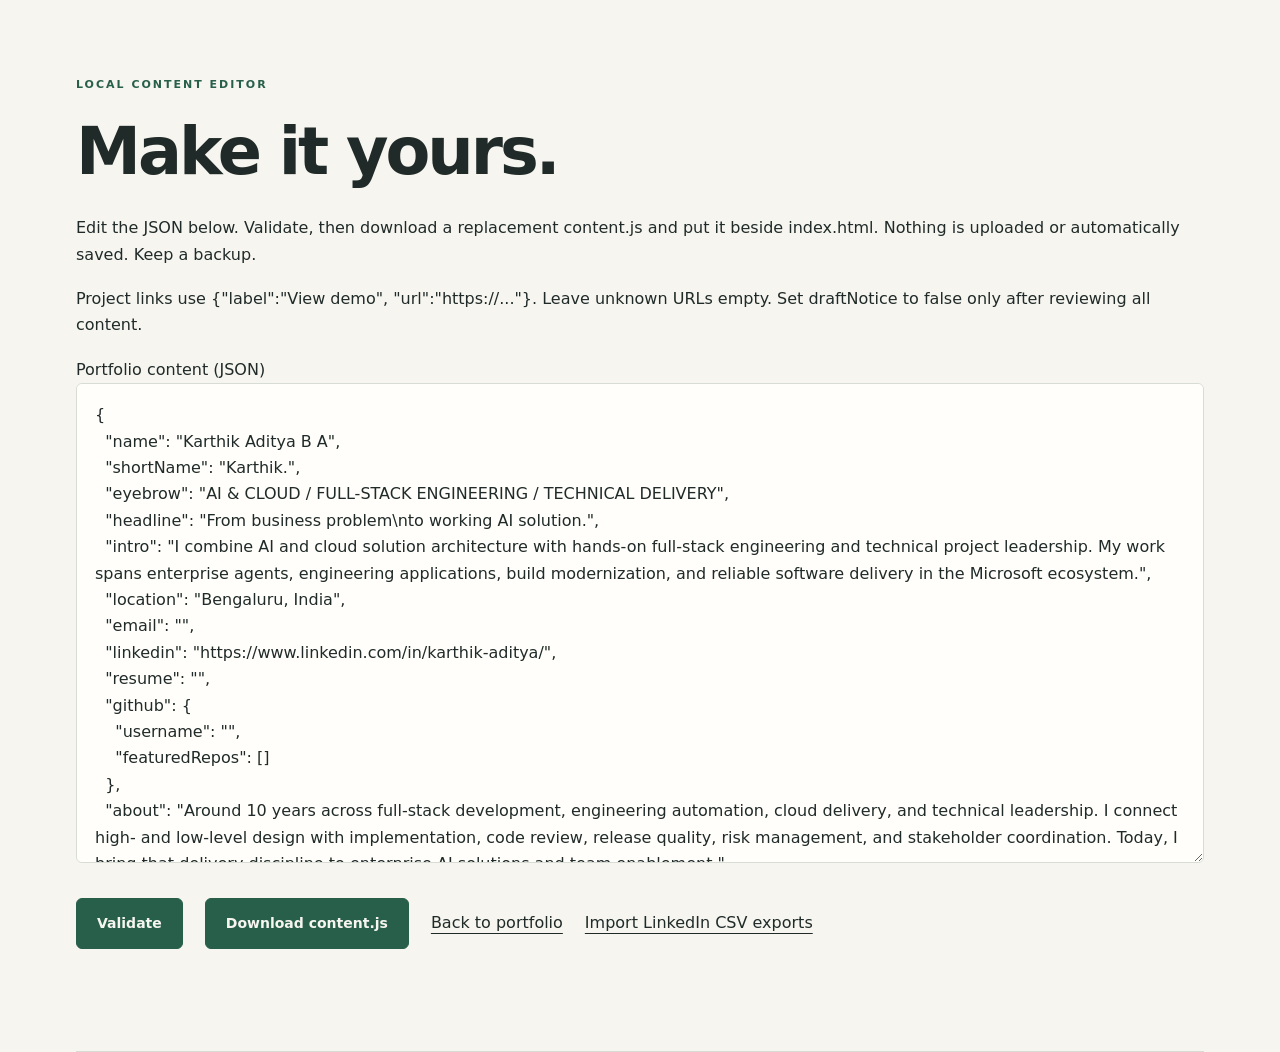
<file: editor.html>
<!doctype html><html lang="en"><head><meta charset="utf-8"><meta name="viewport" content="width=device-width,initial-scale=1"><title>Portfolio content editor</title><link rel="stylesheet" href="styles.css"><script src="content.js"></script></head><body><main><section><p class="eyebrow">LOCAL CONTENT EDITOR</p><h1>Make it yours.</h1><p>Edit the JSON below. Validate, then download a replacement content.js and put it beside index.html. Nothing is uploaded or automatically saved. Keep a backup.</p><p>Project links use {"label":"View demo", "url":"https://..."}. Leave unknown URLs empty. Set draftNotice to false only after reviewing all content.</p><label for="json">Portfolio content (JSON)</label><textarea id="json" spellcheck="false" style="width:100%;min-height:480px;padding:18px;background:var(--panel);color:var(--ink);border:1px solid var(--line);border-radius:6px"></textarea><div class="actions"><button class="button" id="validate" type="button">Validate</button><button class="button" id="download" type="button">Download content.js</button><a href="index.html">Back to portfolio</a><a href="sync.html">Import LinkedIn CSV exports</a></div><p id="status" role="status"></p></section></main><script>(()=>{const input=document.getElementById('json'),status=document.getElementById('status');input.value=JSON.stringify(window.PORTFOLIO,null,2);function parse(){const c=JSON.parse(input.value);if(!c||typeof c!=='object'||Array.isArray(c)||typeof c.name!=='string'||!c.name.trim())throw Error('A non-empty name is required.');['facts','offers','projects','skills','experience','credentials','principles'].forEach(k=>{if(!Array.isArray(c[k]))throw Error(k+' must be an array.');if(c[k].some(x=>!x||typeof x!=='object'||Array.isArray(x)))throw Error(k+' entries must be objects.');});c.projects.forEach(p=>{if(!p.title||!p.category||!Array.isArray(p.tags)||!Array.isArray(p.links))throw Error('Each project needs title, category, tags array, and links array.');});c.skills.forEach(s=>{if(!Array.isArray(s.items))throw Error('Each skills group needs an items array.');});if(!c.github||typeof c.github.username!=='string'||!Array.isArray(c.github.featuredRepos))throw Error('GitHub needs username and featuredRepos array.');return c;}document.getElementById('validate').addEventListener('click',()=>{try{parse();status.textContent='Valid JSON and required structure. Review all claims and links before publishing.';}catch(e){status.textContent='Please fix: '+e.message;}});document.getElementById('download').addEventListener('click',()=>{try{const c=parse();const blob=new Blob(['// Portfolio content. Never add secrets.\nwindow.PORTFOLIO = '+JSON.stringify(c,null,2)+';\n'],{type:'text/javascript'});const url=URL.createObjectURL(blob),a=document.createElement('a');a.href=url;a.download='content.js';a.click();setTimeout(()=>URL.revokeObjectURL(url),1000);status.textContent='Downloaded. Replace content.js in your website folder, then refresh the portfolio.';}catch(e){status.textContent='Please fix: '+e.message;}});})();</script></body></html>
</file>
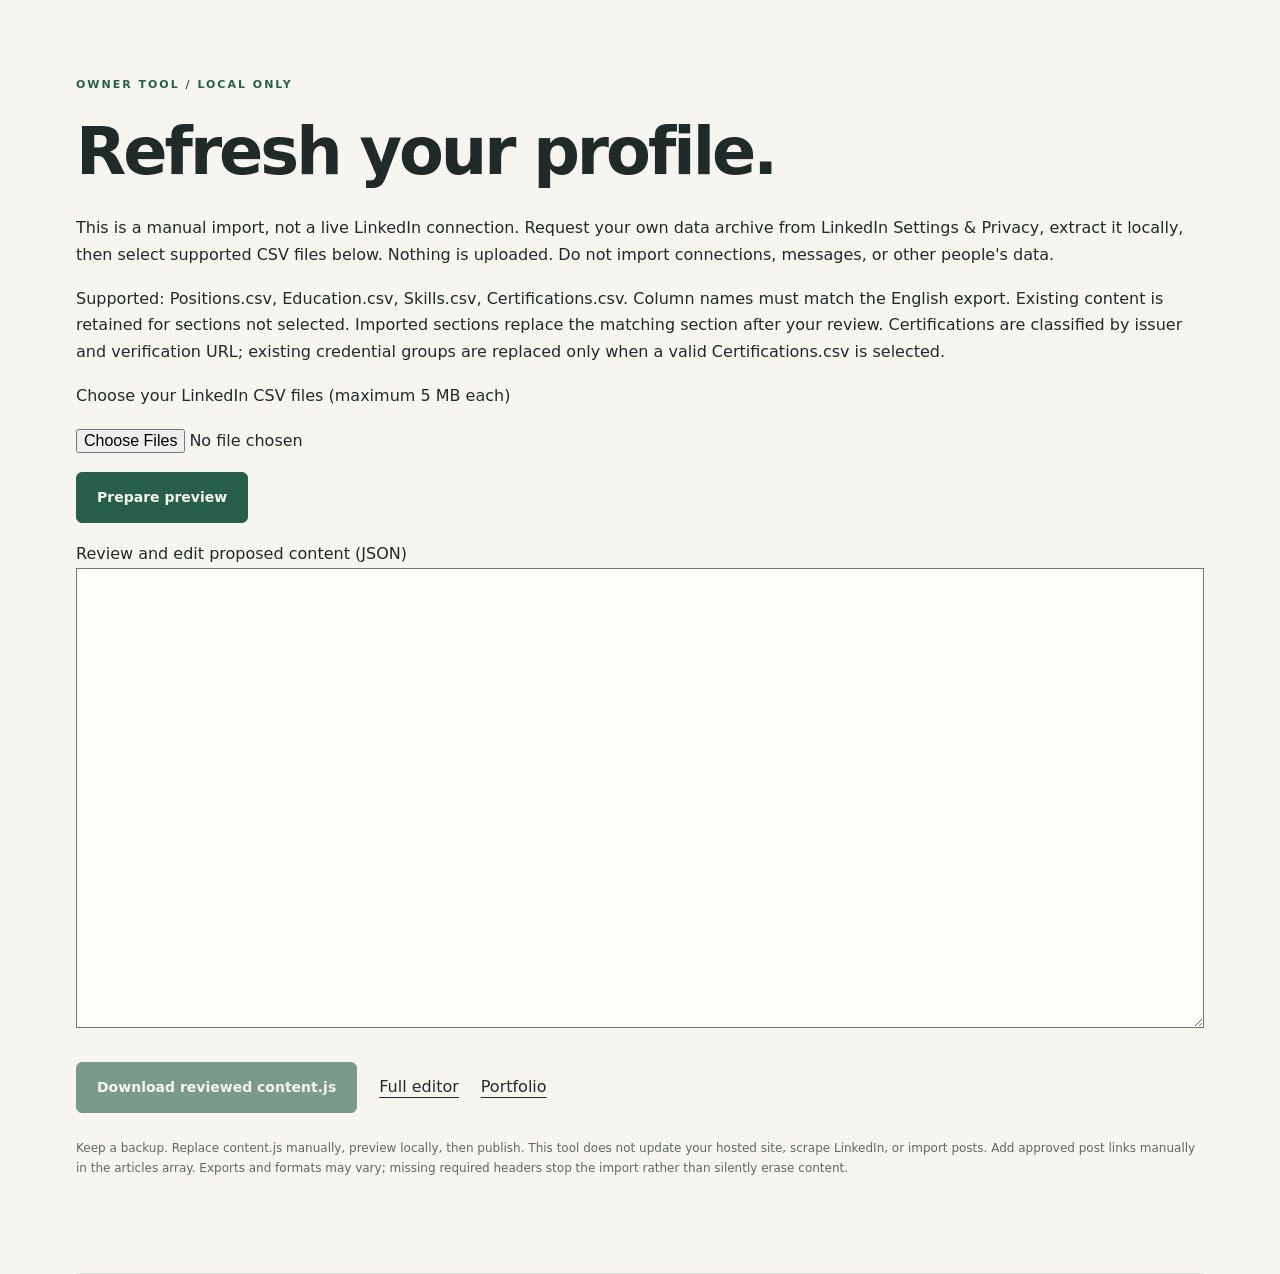
<file: sync.html>
<!doctype html><html lang="en"><head><meta charset="utf-8"><meta name="viewport" content="width=device-width,initial-scale=1"><title>Local LinkedIn import</title><link rel="stylesheet" href="styles.css"><script defer src="content.js"></script><script defer src="sync.js"></script></head><body><main><section><p class="eyebrow">OWNER TOOL / LOCAL ONLY</p><h1>Refresh your profile.</h1><p>This is a manual import, not a live LinkedIn connection. Request your own data archive from LinkedIn Settings &amp; Privacy, extract it locally, then select supported CSV files below. Nothing is uploaded. Do not import connections, messages, or other people's data.</p><p>Supported: Positions.csv, Education.csv, Skills.csv, Certifications.csv. Column names must match the English export. Existing content is retained for sections not selected. Imported sections replace the matching section after your review. Certifications are classified by issuer and verification URL; existing credential groups are replaced only when a valid Certifications.csv is selected.</p><label for="files">Choose your LinkedIn CSV files (maximum 5 MB each)</label><input id="files" type="file" accept=".csv" multiple style="display:block;margin:18px 0"><button id="preview" class="button" type="button">Prepare preview</button><p id="status" role="status" style="margin-top:18px"></p><label for="review">Review and edit proposed content (JSON)</label><textarea id="review" spellcheck="false" style="width:100%;min-height:460px;padding:18px;background:var(--panel);color:var(--ink)"></textarea><div class="actions"><button id="save" class="button" type="button" disabled>Download reviewed content.js</button><a href="editor.html">Full editor</a><a href="index.html">Portfolio</a></div><p class="small muted">Keep a backup. Replace content.js manually, preview locally, then publish. This tool does not update your hosted site, scrape LinkedIn, or import posts. Add approved post links manually in the articles array. Exports and formats may vary; missing required headers stop the import rather than silently erase content.</p></section></main></body></html>
</file>
<file: styles.css>
*{box-sizing:border-box}html{scroll-behavior:smooth;scroll-padding-top:100px}body{--bg:#f6f5f0;--panel:#fffefa;--ink:#202b29;--muted:#5e6964;--line:#d7ddd5;--accent:#285f4b;--tint:#e8eee5;margin:0;background:var(--bg);color:var(--ink);font:16px/1.65 system-ui,-apple-system,BlinkMacSystemFont,"Segoe UI",sans-serif}body.dark{--bg:#141c19;--panel:#1c2722;--ink:#edf1e9;--muted:#b4c2b9;--line:#3c4b42;--accent:#b5d5aa;--tint:#28392d}a{color:inherit;text-underline-offset:5px}button,input,textarea{font:inherit}button,a{-webkit-tap-highlight-color:transparent}button{cursor:pointer}a:focus-visible,button:focus-visible,summary:focus-visible,textarea:focus-visible{outline:3px solid var(--accent);outline-offset:5px}header,main,footer{max-width:1200px;margin:auto;padding-left:36px;padding-right:36px}header{display:flex;align-items:center;justify-content:space-between;gap:20px;padding-top:25px;padding-bottom:25px;border-bottom:1px solid var(--line)}.brand{font-size:24px;font-weight:800;text-decoration:none;letter-spacing:-1px}nav{display:flex;gap:26px}nav a{text-decoration:none;font-size:14px}button#theme{border:1px solid var(--line);background:transparent;color:var(--ink);border-radius:30px;padding:8px 14px;font-size:12px}.draft{margin-top:22px;padding:10px 15px;background:var(--tint);font-size:12px;border-radius:5px;color:var(--muted)}section{padding:76px 0;border-bottom:1px solid var(--line)}.hero{display:grid;grid-template-columns:1.4fr 1fr;gap:70px;padding:86px 0}.eyebrow{font-size:11px;font-weight:750;letter-spacing:2px;color:var(--accent);margin:0 0 22px}h1{font-size:clamp(40px,5.1vw,67px);line-height:1.09;letter-spacing:-3px;font-weight:550;margin:0 0 28px;white-space:pre-line}h2{font-size:clamp(28px,3.3vw,41px);line-height:1.2;letter-spacing:-1.4px;font-weight:550;margin:0 0 20px}h3{font-size:21px;line-height:1.3;letter-spacing:-.4px;margin:10px 0 14px}p{margin:0 0 18px}.lead{font-size:17px;line-height:1.8;color:var(--muted);max-width:650px}.muted{color:var(--muted)}.small{font-size:12px}.actions{display:flex;align-items:center;flex-wrap:wrap;gap:22px;margin:26px 0}.button{display:inline-flex;align-items:center;justify-content:space-between;gap:25px;border:1px solid var(--accent);background:var(--accent);color:var(--bg);padding:13px 20px;border-radius:6px;font-weight:650;font-size:14px;text-decoration:none}.button:disabled{opacity:.6;cursor:default}.text-link{font-size:14px;font-weight:650}.hero-note{background:var(--tint);border-radius:8px;padding:36px;align-self:stretch;display:flex;flex-direction:column;justify-content:center}.hero-note>p{font-family:Georgia,serif;font-size:32px;line-height:1.45;letter-spacing:-.6px}.hero-note em{color:var(--accent)}.facts{display:grid;grid-template-columns:repeat(3,1fr);gap:12px;border-top:1px solid var(--line);padding-top:25px;margin-top:20px}.facts strong{display:block;font-size:17px}.facts span{font-size:11px;color:var(--muted)}.section-head{max-width:750px;margin-bottom:32px}.grid{display:grid;gap:22px}.three{grid-template-columns:repeat(3,minmax(0,1fr))}.two{grid-template-columns:repeat(2,minmax(0,1fr))}.card{padding:28px;border:1px solid var(--line);border-radius:8px;background:var(--panel);min-width:0}.card p{font-size:14px;color:var(--muted)}.card p:last-child{margin-bottom:0}.number{font-family:Georgia,serif;font-size:28px;color:var(--accent)}.filters{display:flex;gap:9px;flex-wrap:wrap;margin-bottom:26px}.filters button{border:1px solid var(--line);border-radius:30px;background:transparent;color:var(--muted);padding:8px 16px;font-size:13px}.filters button[aria-pressed=true]{background:var(--ink);color:var(--bg);border-color:var(--ink)}.project-grid{display:grid;gap:24px}.project{display:grid;grid-template-columns:.85fr 1.4fr;gap:38px;padding:34px;background:var(--panel);border:1px solid var(--line);border-radius:8px}.project h3{font-size:27px}.status{font-size:11px;color:var(--accent);letter-spacing:1px;text-transform:uppercase}.tags{display:flex;gap:7px;flex-wrap:wrap}.tag{font-size:11px;border:1px solid var(--line);border-radius:4px;padding:3px 8px;color:var(--muted)}details{border-top:1px solid var(--line);margin-top:20px;padding-top:15px}summary{cursor:pointer;font-size:14px;font-weight:650}dl{margin:20px 0 0}dt{font-size:11px;text-transform:uppercase;letter-spacing:1px;font-weight:750;color:var(--accent);margin-top:18px}dd{margin:5px 0 0;color:var(--muted);font-size:14px}.about-layout{display:grid;grid-template-columns:1fr 1fr;gap:70px}.experience-item{border-left:2px solid var(--line);padding:0 0 25px 26px;margin-bottom:20px}.experience-item p{font-size:14px;color:var(--muted)}.github-panel{border:1px solid var(--line);padding:28px;border-radius:8px}.github-panel .actions{margin-top:0}.repo a{overflow-wrap:anywhere}.event-list{padding-left:22px;font-size:14px}.event-list li{margin:12px 0}.contact{border:0;padding:85px 0}.contact h2{font-size:clamp(32px,4.5vw,56px);max-width:750px}footer{border-top:1px solid var(--line);display:flex;justify-content:space-between;gap:20px;padding-top:25px;padding-bottom:30px;font-size:12px;color:var(--muted)}.skip{position:absolute;left:10px;top:-80px;padding:10px;background:var(--panel);z-index:10}.skip:focus{top:10px}[hidden]{display:none!important}@media(max-width:850px){.hero{gap:30px}.three{grid-template-columns:1fr}.hero-note{padding:24px}.hero-note>p{font-size:26px}.facts{grid-template-columns:1fr}.about-layout{gap:30px}}@media(max-width:600px){header,main,footer{padding-left:20px;padding-right:20px}header{flex-wrap:wrap;gap:15px}nav{order:3;width:100%;justify-content:space-between;gap:10px}.hero,.about-layout,.project,.two{grid-template-columns:1fr}.hero{padding:50px 0;gap:30px}h1{letter-spacing:-1.7px}.hero-note>p{font-size:29px}.facts{grid-template-columns:repeat(3,1fr)}section{padding:50px 0}.project{padding:23px;gap:12px}.card{padding:23px}.github-panel{padding:20px}footer{flex-direction:column;gap:5px}.contact{padding:55px 0}}@media(prefers-reduced-motion:reduce){html{scroll-behavior:auto}}@media print{header,button,.filters,#github,.draft{display:none!important}body{--bg:white;--ink:black;--muted:#333;--panel:white}section{padding:25px 0}.hero{padding:20px 0}.card,.project{break-inside:avoid}a{text-decoration:none}}

.subheading{margin-top:38px}nav{flex-wrap:wrap}@media(max-width:600px){nav{justify-content:flex-start;column-gap:18px;row-gap:8px}}

/* Visual edition additions */
.hero{grid-template-columns:1.15fr 1fr;gap:45px}.hero-note{padding:22px;justify-content:flex-start}.hero-note>p{font-size:25px}.hero-art{margin:0 0 25px}.hero-image{width:100%;height:245px;object-fit:cover;border-radius:7px;display:block}.hero-art figcaption{font-size:10px;line-height:1.5;color:var(--muted);margin-top:8px}.ui-icon{width:30px;height:30px;flex-shrink:0;color:var(--accent)}.project-symbol{width:68px;height:68px;display:grid;place-items:center;border-radius:18px;background:var(--tint);margin-bottom:22px}.project-symbol .ui-icon{width:36px;height:36px}.skill-group>.ui-icon{margin-bottom:12px}.skill-button{background:transparent;color:var(--ink);cursor:pointer;padding:7px 10px;min-height:38px;text-align:left}.skill-button:hover,.skill-button[aria-pressed=true]{background:var(--accent);border-color:var(--accent);color:var(--bg)}.proof-panel{margin-top:28px;padding:30px;border:1px solid var(--line);border-radius:10px;background:var(--tint);scroll-margin-top:24px}.proof-panel:focus{outline:2px solid var(--accent);outline-offset:4px}.proof-head{display:flex;justify-content:space-between;gap:18px;align-items:start}.proof-head .eyebrow{margin-bottom:8px}.proof-head button{border:1px solid var(--line);background:var(--panel);color:var(--ink);padding:8px 12px;border-radius:5px}.proof-card h4{font-size:21px;line-height:1.35;margin:15px 0}.proof-card>.status{display:block;margin-top:12px}.proof-card dl{margin-bottom:18px}.proof-open{background:transparent;border:0;color:var(--accent);padding:8px 0;text-decoration:underline;cursor:pointer}.credential-media{min-height:90px;margin-bottom:20px;display:flex;align-items:center;gap:16px;flex-wrap:wrap}.issuer-symbol{width:70px;height:70px;background:var(--tint);border-radius:18px;display:grid;place-items:center}.badge-image{height:125px;width:125px;object-fit:contain;background:white;border-radius:6px;padding:5px}.company-logo{max-width:170px;width:100%;height:65px;object-fit:contain;background:white;padding:10px;border-radius:5px}.experience-item .credential-media{min-height:65px;margin-bottom:15px}.experience-item .issuer-symbol{width:50px;height:50px}.facts{grid-template-columns:repeat(3,minmax(0,1fr))}.facts strong{font-size:16px}.facts span{overflow-wrap:anywhere}.proof-card{overflow-wrap:anywhere}#source-notes{padding:35px 0}#source-notes h2{font-size:26px}@media(max-width:850px){.hero{grid-template-columns:1fr;gap:25px}.hero-note{max-width:650px}.hero-image{height:280px}}@media(max-width:600px){.hero-image{height:210px}.proof-panel{padding:20px}.proof-head{flex-direction:column}.proof-panel .two{grid-template-columns:1fr}.facts{gap:8px}.facts strong{font-size:15px}}

.profile-identity{display:flex;align-items:center;gap:18px;margin-bottom:30px}.profile-avatar{width:96px;height:96px;flex-shrink:0;border-radius:50%;overflow:hidden;background:var(--tint);border:2px solid var(--line);display:grid;place-items:center;position:relative}.profile-avatar>span{font-size:28px;font-weight:650;color:var(--accent)}.profile-photo{position:absolute;inset:0;width:100%;height:100%;object-fit:cover}.profile-name{font-size:18px;font-weight:700;margin:0 0 4px}.profile-role{font-size:12px;color:var(--muted);margin:0}@media(max-width:600px){.profile-avatar{width:76px;height:76px}.profile-identity{gap:12px}.profile-name{font-size:16px}}
</file>
